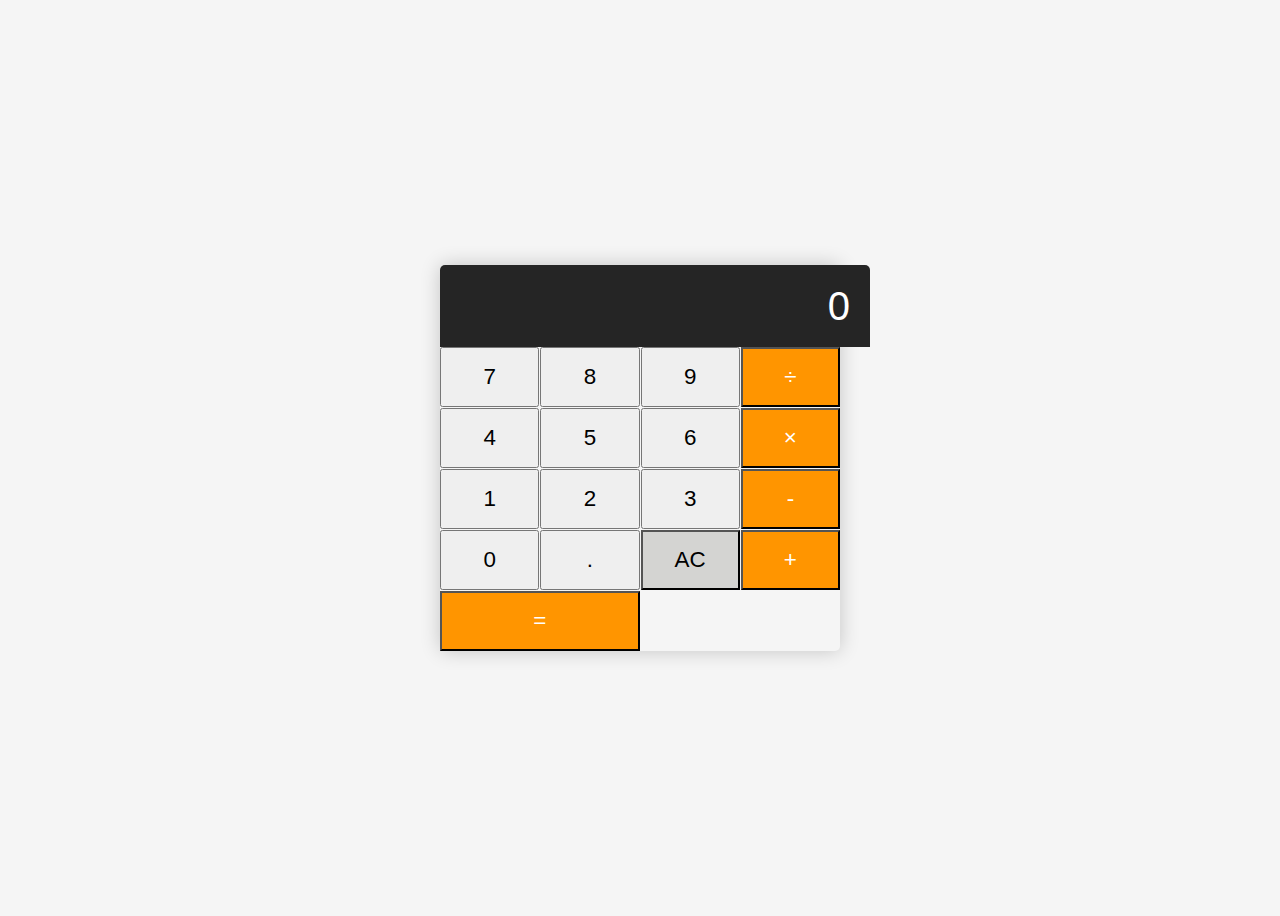
<file: Calculator/index.html>
<!DOCTYPE html>
<html lang="en">
<head>
    <meta charset="UTF-8">
    <meta name="viewport" content="width=device-width, initial-scale=1.0">
    <title>Calculator</title>
    <link rel="stylesheet" href="css/styles.css">
</head>
<body>
    <div class="calculator">
        <input type="text" class="calculator-screen" value="" disabled />
        <div class="calculator-keys">
            <button type="button" value="7">7</button>
            <button type="button" value="8">8</button>
            <button type="button" value="9">9</button>
            <button type="button" class="operator" value="/">&divide;</button>

            <button type="button" value="4">4</button>
            <button type="button" value="5">5</button>
            <button type="button" value="6">6</button>
            <button type="button" class="operator" value="*">&times;</button>

            <button type="button" value="1">1</button>
            <button type="button" value="2">2</button>
            <button type="button" value="3">3</button>
            <button type="button" class="operator" value="-">-</button>

            <button type="button" value="0">0</button>
            <button type="button" value=".">.</button>
            <button type="button" class="all-clear" value="all-clear">AC</button>
            <button type="button" class="operator" value="+">+</button>

            <button type="button" class="equal-sign" value="=">=</button>
        </div>
    </div>
    <script src="js/main.js"></script>
</body>
</html>
</file>
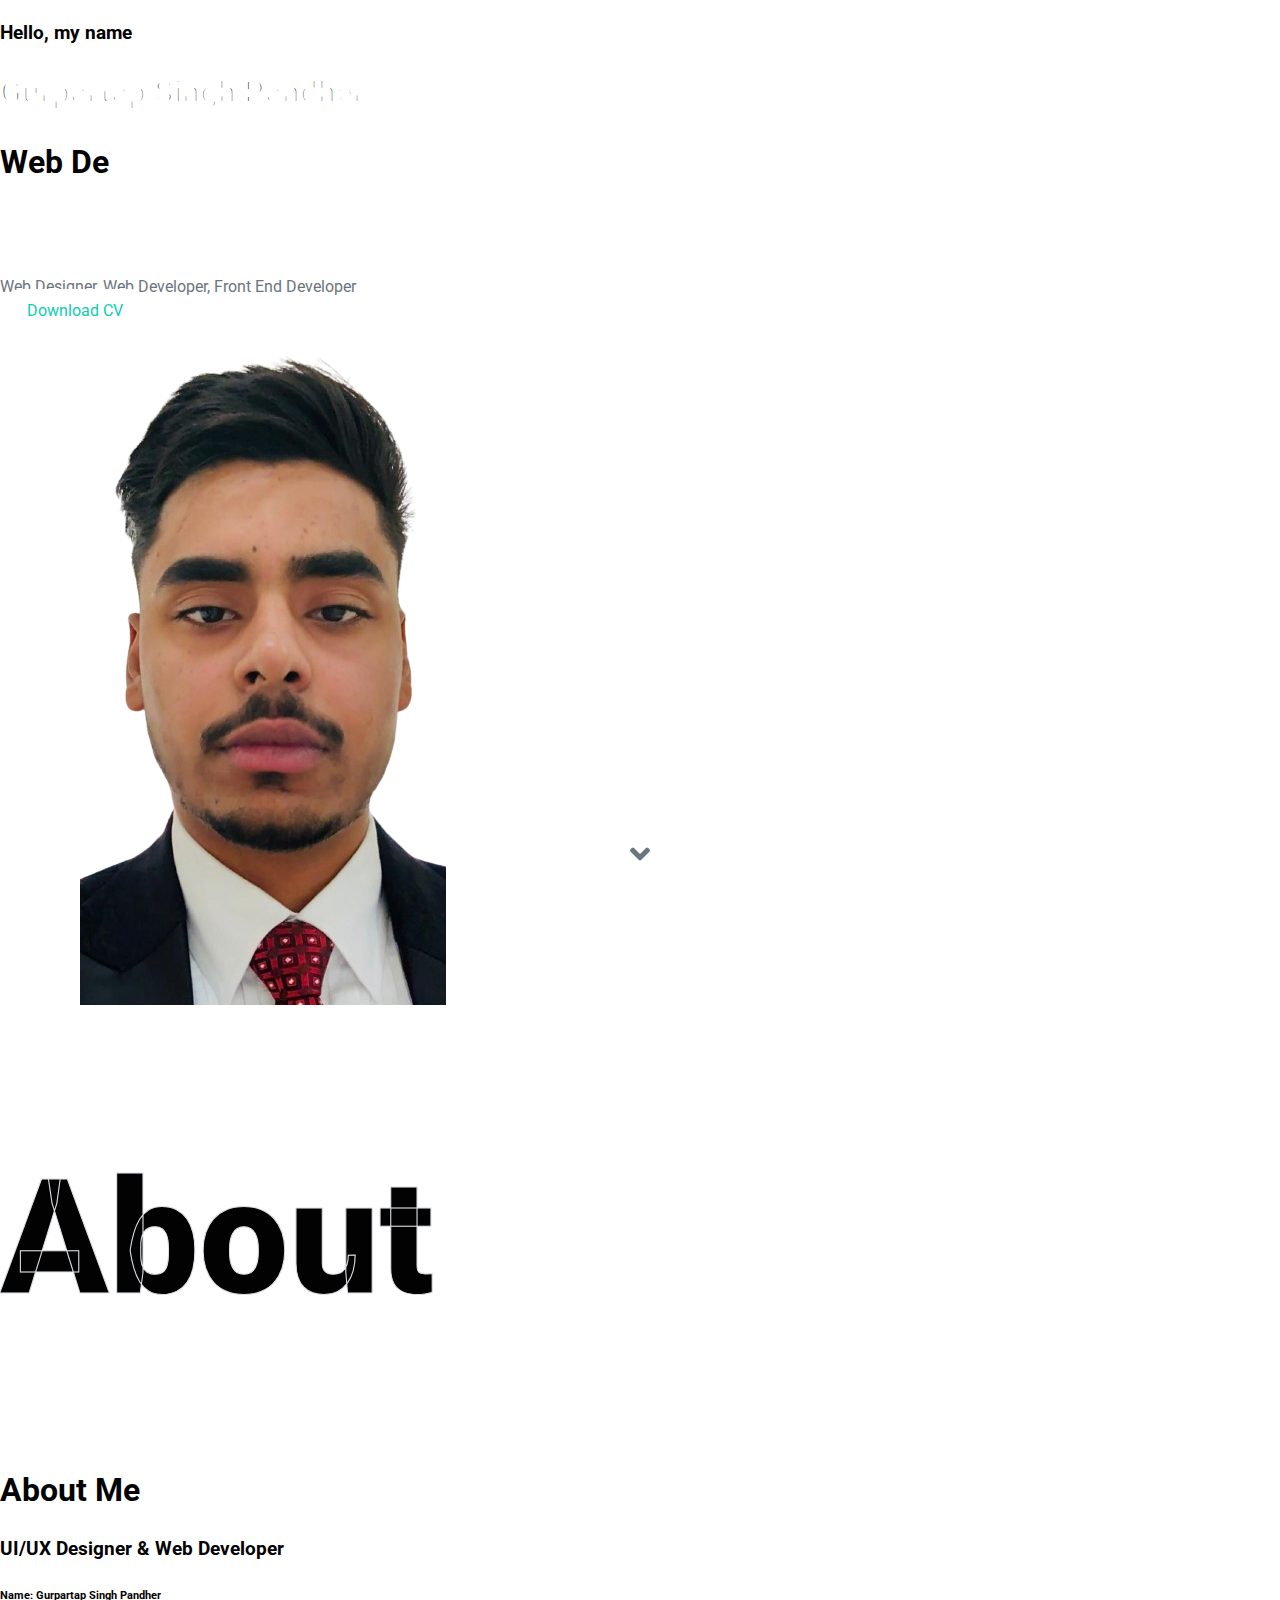
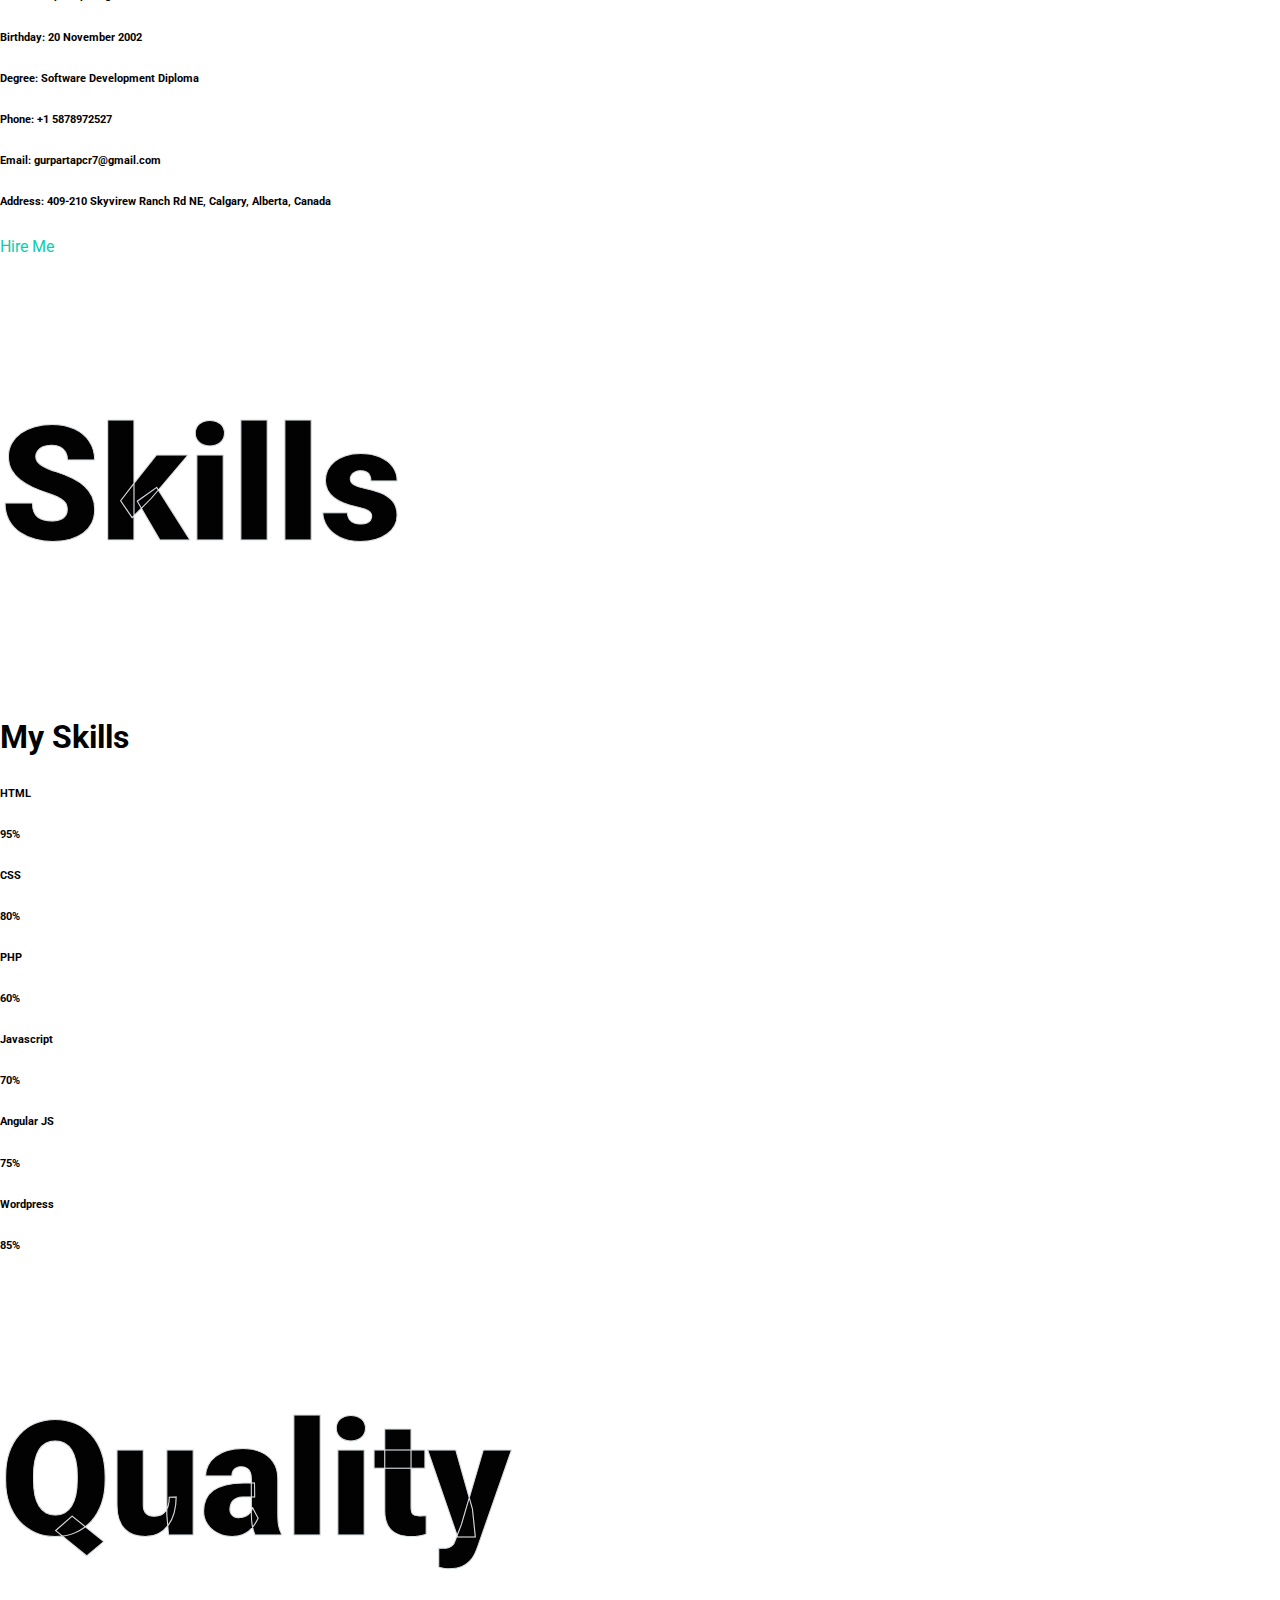
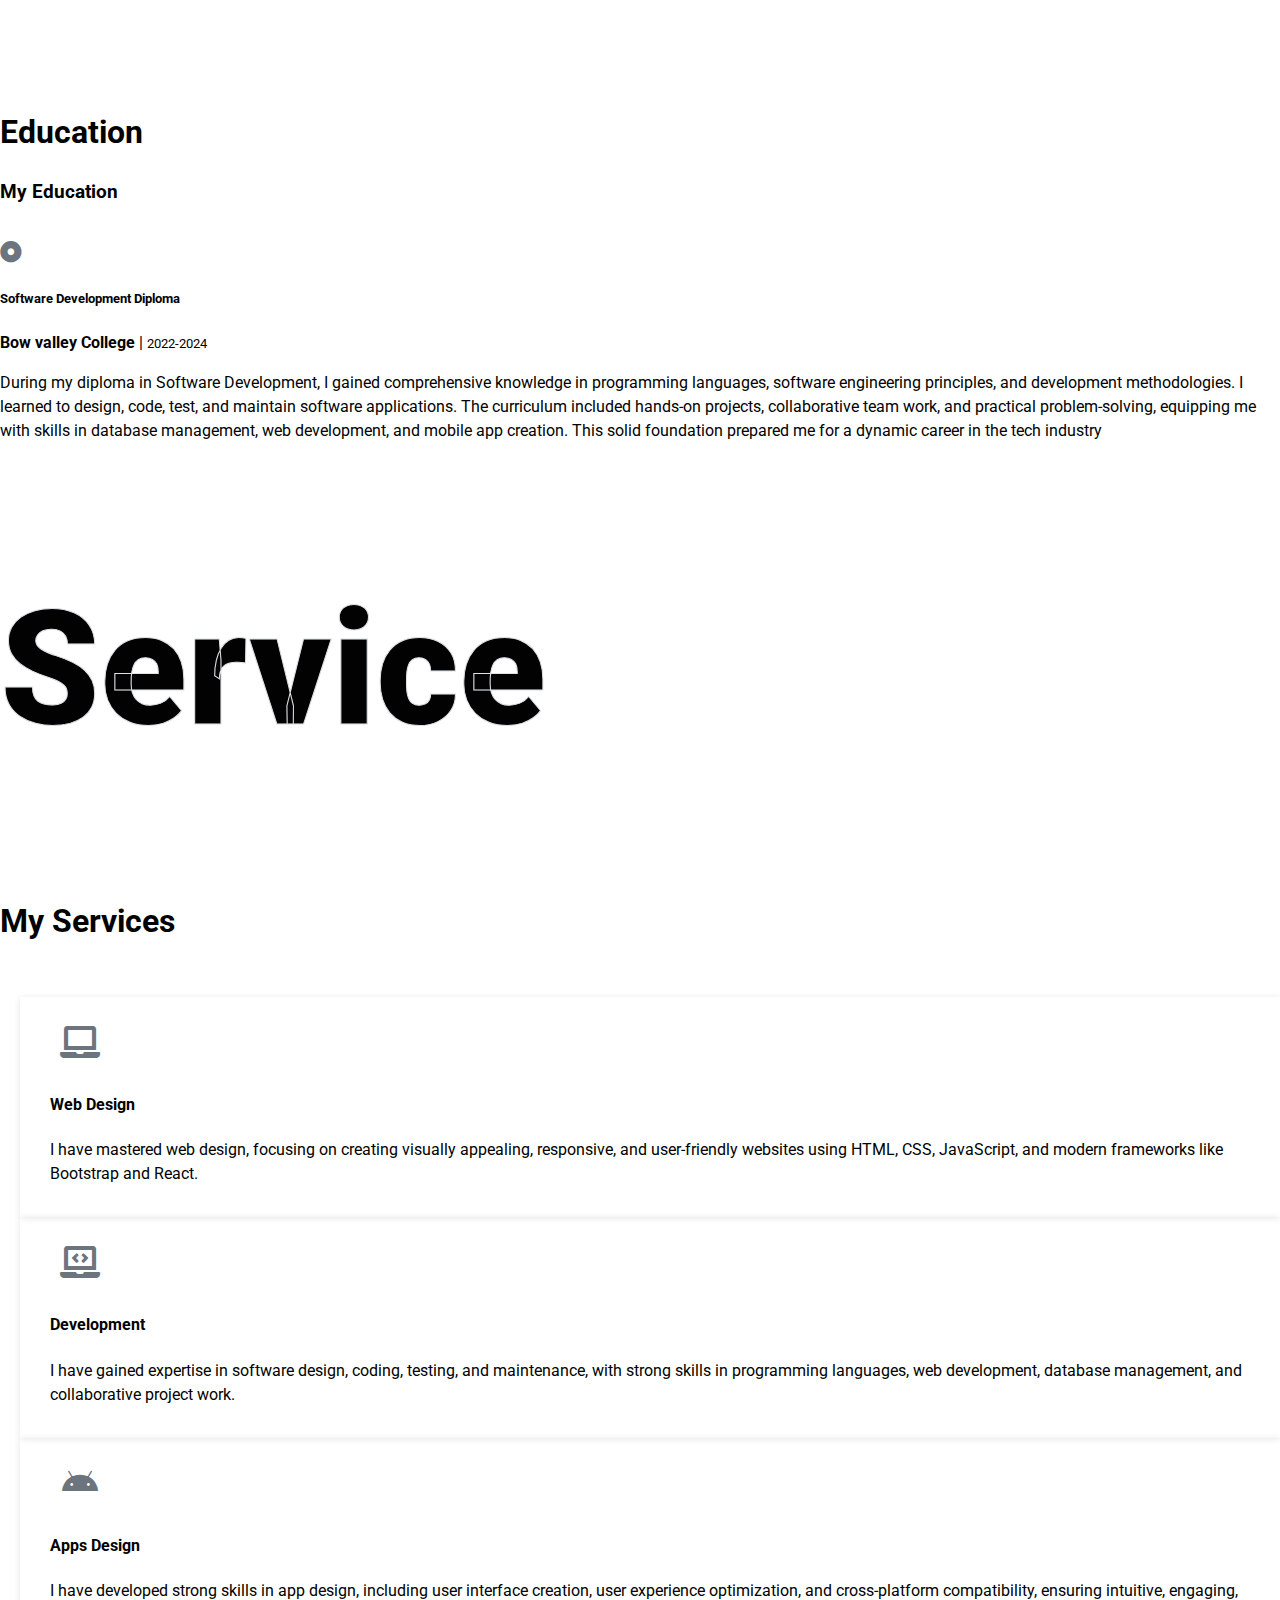
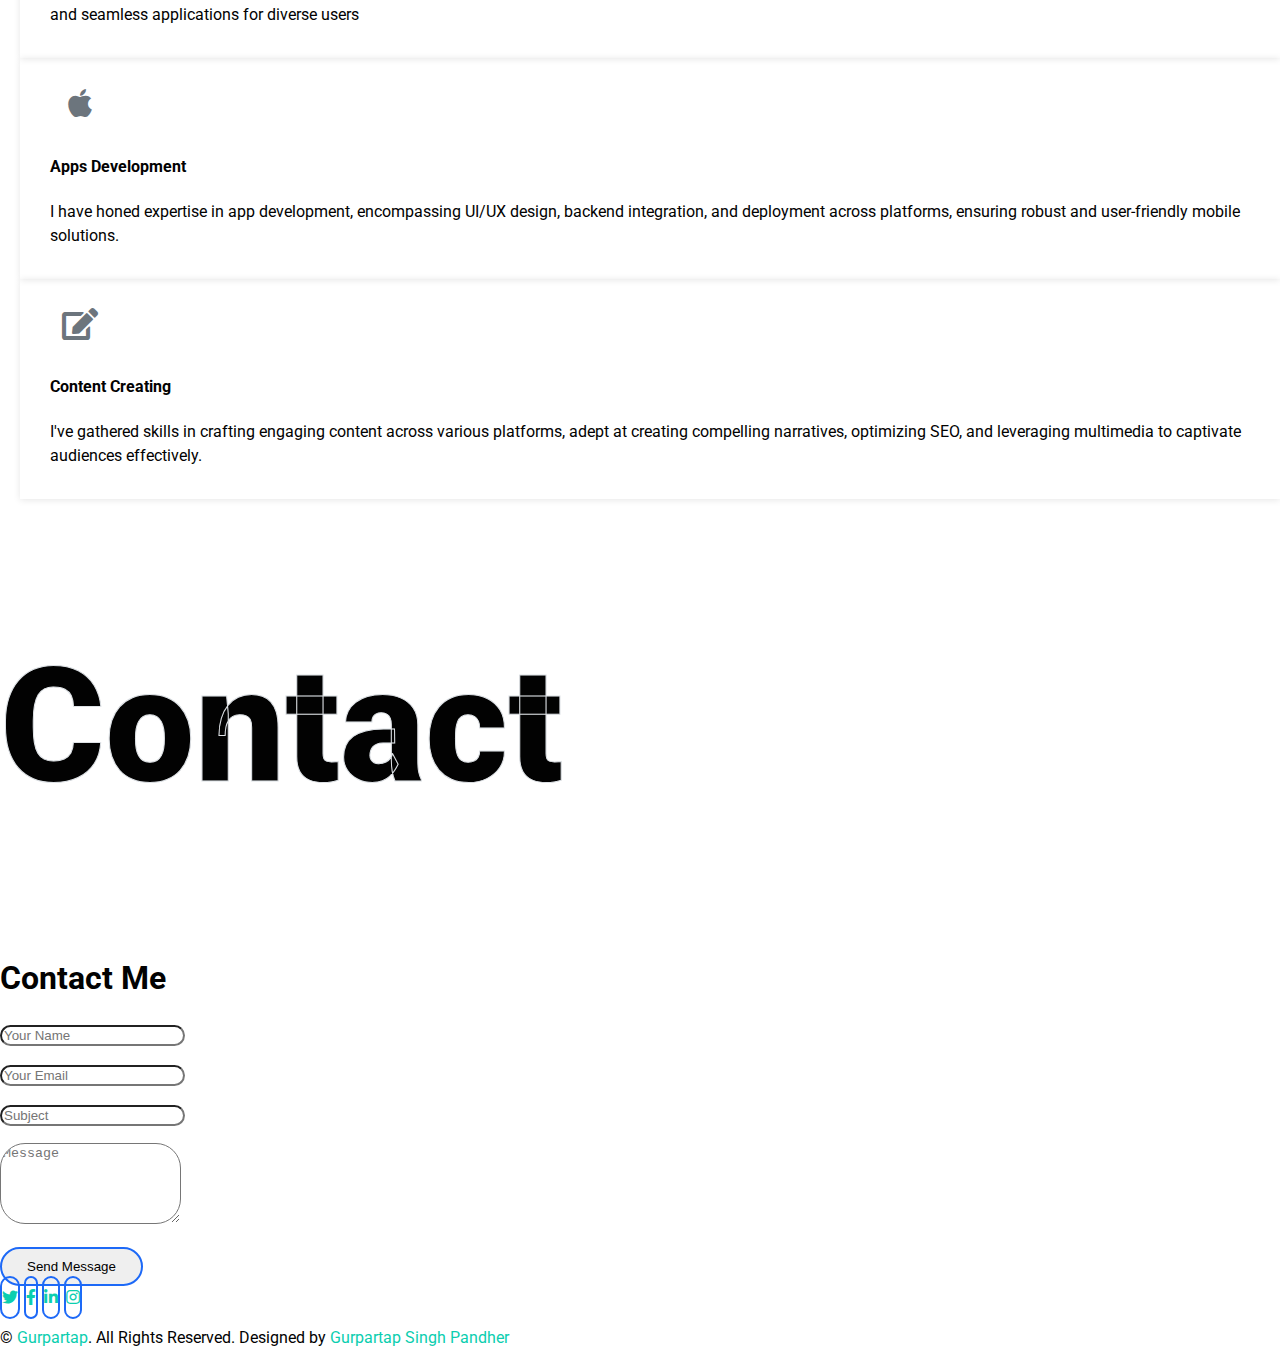
<file: MyPortfolio/index.html>
<!DOCTYPE html>
<html lang="en">

<head>
    <meta charset="utf-8">
    <title>Gurpartap's Portfolio</title>
    <meta content="width=device-width, initial-scale=1.0" name="viewport">
    <meta content="Free HTML Templates" name="keywords">
    <meta content="Free HTML Templates" name="description">

    <!-- Favicon -->
    <link href="img/favicon.ico" rel="icon">

    <!-- Google Web Fonts -->
    <link rel="preconnect" href="https://fonts.gstatic.com">
    <link href="https://fonts.googleapis.com/css2?family=Roboto:wght@300;400;500;700;900&display=swap" rel="stylesheet"> 

    <!-- Font Awesome -->
    <link href="https://cdnjs.cloudflare.com/ajax/libs/font-awesome/5.10.0/css/all.min.css" rel="stylesheet">

    <link rel="stylesheet" href="https://cdn.jsdelivr.net/npm/bootstrap@4.6.0/dist/css/bootstrap.min.css" integrity="sha384-B0vP5xmATw1+K9KRQjQERJvTumQW0nPEzvF6L/Z6nronJ3oUOFUFpCjEUQouq2+l" crossorigin="anonymous">
    <!-- Libraries Stylesheet -->
    <link href="lib/owlcarousel/assets/owl.carousel.min.css" rel="stylesheet">
    <link href="lib/lightbox/css/lightbox.min.css" rel="stylesheet">

    <!-- Customized Bootstrap Stylesheet -->
    <link href="css/style.css" rel="stylesheet">
</head>

<body data-spy="scroll" data-target=".navbar" data-offset="51">
 
    <nav class="navbar fixed-top shadow-sm navbar-expand-lg bg-light navbar-light py-3 py-lg-0 px-lg-5">
        <a href="index.html" class="navbar-brand ml-lg-3">
            <h1 class="m-0 display-5"><span class="text-dark">My</span>Portfolio</h1>
        </a>
        <button type="button" class="navbar-toggler" data-toggle="collapse" data-target="#navbarCollapse">
            <span class="navbar-toggler-icon"></span>
        </button>
        <div class="collapse navbar-collapse px-lg-3" id="navbarCollapse">
            <div class="navbar-nav m-auto py-0">
                <a href="#home" class="nav-item nav-link active">Home</a>
                <a href="#about" class="nav-item nav-link">About</a>
                <a href="#qualification" class="nav-item nav-link">Quality</a>
                <a href="#skill" class="nav-item nav-link">Skill</a>
                <a href="#service" class="nav-item nav-link">Service</a>
                <a href="#contact" class="nav-item nav-link">Contact</a>
            </div>
            <div class="navbar-nav">
            <a href="#contact" class="btn btn-menu d-none d-lg-block" style="background-color:#5c5c5f; color: #ffffff;">Hire Me</a>
             </div>
        </div>
    </nav>
  

    <div class="container-fluid bg-dark d-flex align-items-center mb-5 py-5" id="home" style="min-height: 100vh;">
        <div class="container">
            <div class="row align-items-center">
               
                <div class="col-lg-7 text-center text-lg-left">
                    <h3 class="text-white font-weight-normal mb-3">Hello, my name</h3>
                    <h1 class="display-3 text-uppercase text-dark mb-2" style="-webkit-text-stroke: 4px #ffffff;">Gurpartap Singh Pandher</h1>
                    <h1 class="typed-text-output d-inline font-weight-lighter text-white"></h1>
                    <div class="typed-text d-none">Web Designer, Web Developer, Front End Developer</div>
                    <div class="d-flex align-items-center justify-content-center justify-content-lg-start pt-5">
                         <a href="cv/myresume.pdf" class="btn btn-white mr-4">Download CV </a>                                                              
                    </div>
                </div>
                <div class="col-lg-6 px-8 pl-lg-0 pb-5 pb-lg-4 about-img">
                    <img class="img-fluid w-70 rounded-circle shadow-sm" src="img/portfolio_picture.png" style="margin-left: 180px;">
                </div>
            </div>
        </div>
    </div>
   
    <div class="container-fluid py-5" id="about">
        <div class="container">
            <div class="position-relative d-flex align-items-center justify-content-center">
                <h1 class="display-1 text-uppercase text-white" style="-webkit-text-stroke: 1px #dee2e6;">About</h1>
                <h1 class="position-absolute text-uppercase text-dark">About Me</h1>
            </div>
            <div class="row align-items-center">
               
                <div class="col-lg-7">
                    <h3 class="mb-4">UI/UX Designer & Web Developer</h3>
                    <div class="row mb-3">
                        <div class="col-sm-6 py-2"><h6>Name: <span class="text-secondary">Gurpartap Singh Pandher</span></h6></div>
                        <div class="col-sm-6 py-2"><h6>Birthday: <span class="text-secondary">20 November 2002</span></h6></div>
                        <div class="col-sm-6 py-2"><h6>Degree: <span class="text-secondary">Software Development Diploma</span></h6></div>
                        <div class="col-sm-6 py-2"><h6>Phone: <span class="text-secondary">+1 5878972527</span></h6></div>
                        <div class="col-sm-6 py-2"><h6>Email: <span class="text-secondary">gurpartapcr7@gmail.com</span></h6></div>
                        <div class="col-sm-6 py-2"><h6>Address: <span class="text-secondary">409-210 Skyvirew Ranch Rd NE, Calgary, Alberta, Canada </span></h6></div>
                        
                    </div>
                    <a href="#contact" class="btn-light btn-outline-dark mr-4">Hire Me</a> 
                </div>
            </div>
        </div>
    </div>

    <div class="container-fluid py-5" id="skill">
        <div class="container">
            <div class="position-relative d-flex align-items-center justify-content-center">
                <h1 class="display-1 text-uppercase text-white" style="-webkit-text-stroke: 1px #dee2e6;">Skills</h1>
                <h1 class="position-absolute text-uppercase text-dark">My Skills</h1>
            </div>
            <div class="row align-items-center">
                <div class="col-md-6">
                    <div class="skill mb-4">
                        <div class="d-flex justify-content-between">
                            <h6 class="font-weight-bold">HTML</h6>
                            <h6 class="font-weight-bold">95%</h6>
                        </div>
                        <div class="progress">
                            <div class="progress-bar bg-dark" role="progressbar" aria-valuenow="95" aria-valuemin="0" aria-valuemax="100"></div>
                        </div>
                    </div>
                    <div class="skill mb-4">
                        <div class="d-flex justify-content-between">
                            <h6 class="font-weight-bold">CSS</h6>
                            <h6 class="font-weight-bold">80%</h6>
                        </div>
                        <div class="progress">
                            <div class="progress-bar bg-warning" role="progressbar" aria-valuenow="80" aria-valuemin="0" aria-valuemax="100"></div>
                        </div>
                    </div>
                    <div class="skill mb-4">
                        <div class="d-flex justify-content-between">
                            <h6 class="font-weight-bold">PHP</h6>
                            <h6 class="font-weight-bold">60%</h6>
                        </div>
                        <div class="progress">
                            <div class="progress-bar bg-danger" role="progressbar" aria-valuenow="60" aria-valuemin="0" aria-valuemax="100"></div>
                        </div>
                    </div>
                </div>
                <div class="col-md-6">
                    <div class="skill mb-4">
                        <div class="d-flex justify-content-between">
                            <h6 class="font-weight-bold">Javascript</h6>
                            <h6 class="font-weight-bold">70%</h6>
                        </div>
                        <div class="progress">
                            <div class="progress-bar bg-danger" role="progressbar" aria-valuenow="70" aria-valuemin="0" aria-valuemax="100"></div>
                        </div>
                    </div>
                    <div class="skill mb-4">
                        <div class="d-flex justify-content-between">
                            <h6 class="font-weight-bold">Angular JS</h6>
                            <h6 class="font-weight-bold">75%</h6>
                        </div>
                        <div class="progress">
                            <div class="progress-bar bg-dark" role="progressbar" aria-valuenow="95" aria-valuemin="0" aria-valuemax="100"></div>
                        </div>
                    </div>
                    <div class="skill mb-4">
                        <div class="d-flex justify-content-between">
                            <h6 class="font-weight-bold">Wordpress</h6>
                            <h6 class="font-weight-bold">85%</h6>
                        </div>
                        <div class="progress">
                            <div class="progress-bar bg-info" role="progressbar" aria-valuenow="85" aria-valuemin="0" aria-valuemax="100"></div>
                        </div>
                    </div>
                </div>
            </div>
        </div>
    </div>
   
    <div class="container-fluid py-5" id="qualification">
        <div class="container">
            <div class="position-relative d-flex align-items-center justify-content-center">
                <h1 class="display-1 text-uppercase text-white" style="-webkit-text-stroke: 1px #dee2e6;">Quality</h1>
                <h1 class="position-absolute text-uppercase text-dark">Education</h1>
            </div>
            <div class="row align-items-center">
                <div class="col-lg-6">
                    <h3 class="mb-4">My Education</h3>
                    <div class="border-left border-dark pt-2 pl-4 ml-2">
                        <div class="position-relative ex-me mb-4">
                            <i class="far fa-dot-circle text-dark position-absolute" style="top: 2px; left: -35px; font-size: 22px;"></i>
                            <h5 class="font-weight-bold mb-1">Software Development Diploma</h5>
                            <p class="mb-2"><strong>Bow valley College</strong> | <small>2022-2024</small></p>
                            <p>During my diploma in Software Development, I gained comprehensive knowledge in programming languages, software engineering principles, and development methodologies. I learned to design, code, test, and maintain software applications. The curriculum included hands-on projects, collaborative team work, and practical problem-solving, equipping me with skills in database management, web development, and mobile app creation. This solid foundation prepared me for a dynamic career in the tech industry</p>
                        </div>
              
                    </div>
                </div>
               
            </div>
        </div>
    </div>
   
    <div class="container-fluid pt-5" id="service">
        <div class="container">
            <div class="service-h4 position-relative d-flex align-items-center justify-content-center">
                <h1 class="display-1 text-uppercase text-white" style="-webkit-text-stroke: 1px #dee2e6;">Service</h1>
                <h1 class="position-absolute text-uppercase text-dark">My Services</h1>
            </div>
            <div class="row pb-3">
                <div class="service-box col-lg-4 col-md-6 text-center mb-5">
                    <div class="d-flex align-items-center justify-content-center mb-4">
                        <i class="fa fa-2x fa-laptop service-icon bg-dark text-white mr-3"></i>
                        <h4 class="font-weight-bold m-0">Web Design</h4>
                    </div>
                    <p>I have mastered web design, focusing on creating visually appealing, responsive, and user-friendly websites using HTML, CSS, JavaScript, and modern frameworks like Bootstrap and React.</p>
                   
                </div>
                <div class="service-box col-lg-3 col-md-6 text-center mb-5">
                    <div class="d-flex align-items-center justify-content-center mb-4">
                        <i class="fa fa-2x fa-laptop-code service-icon bg-dark text-white mr-3"></i>
                        <h4 class="font-weight-bold m-0">Development</h4>
                    </div>
                    <p>
                        I have gained expertise in software design, coding, testing, and maintenance, with strong skills in programming languages, web development, database management, and collaborative project work.</p>
                   
                </div>
                <div class="service-box col-lg-4 col-md-6 text-center mb-5">
                    <div class="d-flex align-items-center justify-content-center mb-4">
                        <i class="fab fa-2x fa-android service-icon bg-dark text-white mr-3"></i>
                        <h4 class="font-weight-bold m-0">Apps Design</h4>
                    </div>
                    <p>I have developed strong skills in app design, including user interface creation, user experience optimization, and cross-platform compatibility, ensuring intuitive, engaging, and seamless applications for diverse users</p>
                   
                </div>
                <div class="service-box col-lg-4 col-md-6 text-center mb-5">
                    <div class="d-flex align-items-center justify-content-center mb-4">
                        <i class="fab fa-2x fa-apple service-icon bg-dark text-white mr-3"></i>
                        <h4 class="font-weight-bold m-0">Apps Development</h4>
                    </div>
                    <p>I have honed expertise in app development, encompassing UI/UX design, backend integration, and deployment across platforms, ensuring robust and user-friendly mobile solutions.</p>
                   
                </div>
                <div class="service-box col-lg-4  col-md-7 text-center mb-5">
                    <div class="d-flex align-items-center justify-content-center mb-4">
                        <i class="fa fa-2x fa-edit service-icon bg-dark text-white mr-3"></i>
                        <h4 class="font-weight-bold m-0">Content Creating</h4>
                    </div>
                    <p>I've gathered skills in crafting engaging content across various platforms, adept at creating compelling narratives, optimizing SEO, and leveraging multimedia to captivate audiences effectively.</p>
                   
                </div>
            </div>
        </div>
    </div>
 
    <div class="container-fluid py-5" id="contact">
        <div class="container">
            <div class="position-relative d-flex align-items-center justify-content-center">
                <h1 class="display-1 text-uppercase text-white" style="-webkit-text-stroke: 1px #dee2e6;">Contact</h1>
                <h1 class="position-absolute text-uppercase text-dark">Contact Me</h1>
            </div>
            <div class="row justify-content-center">
                <div class="col-lg-8">
                    <div class="contact-form text-center">
                        <div id="success"></div>
                        <form name="sentMessage" id="contactForm" novalidate="novalidate">
                            <div class="form-row">
                                <div class="control-group col-sm-6">
                                    <input type="text" class="form-control p-4" id="name" placeholder="Your Name"
                                        required="required" data-validation-required-message="Please enter your name" />
                                    <p class="help-block text-danger"></p>
                                </div>
                                <div class="control-group col-sm-6">
                                    <input type="email" class="form-control p-4" id="email" placeholder="Your Email"
                                        required="required" data-validation-required-message="Please enter your email" />
                                    <p class="help-block text-danger"></p>
                                </div>
                            </div>
                            <div class="control-group">
                                <input type="text" class="form-control p-4" id="subject" placeholder="Subject"
                                    required="required" data-validation-required-message="Please enter a subject" />
                                <p class="help-block text-danger"></p>
                            </div>
                            <div class="control-group">
                                <textarea class="form-control py-3 px-4" rows="5" id="message" placeholder="Message"
                                    required="required"
                                    data-validation-required-message="Please enter your message"></textarea>
                                <p class="help-block text-danger"></p>
                            </div>
                            <div>
                                <button class="btn btn-outline-dark" type="submit" id="sendMessageButton">Send
                                    Message</button>
                            </div>
                        </form>
                    </div>
                </div>
            </div>
        </div>
    </div>
    
    <div class="container-fluid bg-dark text-white mt-5 py-1 px-sm-1 px-md-5">
        <div class="container text-center py-5">
            <div class="d-flex justify-content-center mb-4">
                <a class="btn btn-light btn-social mr-2" href="#"><i class="fab fa-twitter"></i></a>
                <a class="btn btn-light btn-social mr-2" href="#"><i class="fab fa-facebook-f"></i></a>
                <a class="btn btn-light btn-social mr-2" href="#"><i class="fab fa-linkedin-in"></i></a>
                <a class="btn btn-light btn-social" href="#"><i class="fab fa-instagram"></i></a>
            </div>
            <p class="m-0 text-white">&copy; <a class="text-white font-weight-bold" href="#">Gurpartap</a>. All Rights Reserved. Designed by <a class="text-white font-weight-bold" href="#">Gurpartap Singh Pandher</a>
            </p>
        </div>
    </div>

    <i class="fa fa-2x fa-angle-down text-white scroll-to-bottom"></i>


    <a href="#" class="btn btn-outline-dark px-0 back-to-top"><i class="fa fa-angle-double-up"></i></a>


    <!-- JavaScript Libraries -->
    <!-- JavaScript Libraries -->
    <script src="https://code.jquery.com/jquery-3.4.1.min.js"></script>
    <script src="https://stackpath.bootstrapcdn.com/bootstrap/4.4.1/js/bootstrap.bundle.min.js"></script>
    <script src="lib/typed/typed.min.js"></script>
    <script src="lib/easing/easing.min.js"></script>
    <script src="lib/waypoints/waypoints.min.js"></script>
    <script src="lib/owlcarousel/owl.carousel.min.js"></script>
    <script src="lib/isotope/isotope.pkgd.min.js"></script>
    <script src="lib/lightbox/js/lightbox.min.js"></script>

    <!-- Contact Javascript File -->
    <script src="mail/jqBootstrapValidation.min.js"></script>
    <script src="mail/contact.js"></script>

    <!-- Javascript -->
    <script src="js/main.js"></script>
</body>

</html>
</file>
<file: Calculator/css/styles.css>
body {
    display: flex;
    justify-content: center;
    align-items: center;
    height: 100vh;
    background-color: #f5f5f5;
    font-family: 'Roboto', sans-serif;
}

.calculator {
    border-radius: 5px;
    box-shadow: 0 0 20px rgba(0, 0, 0, 0.2);
    width: 400px;
}

.calculator-screen {
    width: 100%;
    height: 80px;
    border: none;
    background-color: #252525;
    color: #fff;
    font-size: 2.5rem;
    text-align: right;
    padding-right: 20px;
    padding-left: 10px;
    border-top-left-radius: 5px;
    border-top-right-radius: 5px;
}

button {
    height: 60px;
    font-size: 1.4rem!important;
}

button:hover {
    cursor: pointer;
    background-color: #eaeaea;
}

.operator {
    background-color: #ff9500;
    color: white;
}

.all-clear {
    background-color: #d4d4d2;
}

.equal-sign {
    background-color: #ff9500;
    color: white;
    height: 60px;
    grid-column: span 2;
}

.calculator-keys {
    display: grid;
    grid-template-columns: repeat(4, 1fr);
    gap: 1px;
}

.calculator-keys button:nth-last-child(1) {
    grid-column: span 2;
}
</file>
<file: MyPortfolio/css/style.css>
*,
*::before,
*::after {
  box-sizing: border-box;
}

html {
  font-family: sans-serif;
  line-height: 1.15;
  -webkit-text-size-adjust: 100%;
  -webkit-tap-highlight-color: rgba(0, 0, 0, 0);
}

 

body {
  margin: 0;
  font-family: "Roboto", sans-serif;
  font-size: 1rem;
  font-weight: 400;
  line-height: 1.5;
  color: #6c757d;
  text-align: left;
  background-color: #ffffff;
}
 
a {
  color: #0BCEAF;
  text-decoration: none;
  background-color: transparent;
}

a:hover {
  color: #078571;
  text-decoration: underline;
}
 
h1,h2,h3,h4,h5,h6,p{
  color: #020202 !important;
} 



.text-stroke-header {
  -webkit-text-stroke: 3px #ffffff;
  color: transparent;
}

.btn {
  padding: 10px 25px;
  border-radius: 100px;
}

.btn-social {
  width: 45px;
  height: 45px;
  padding-left: 0;
  padding-right: 0;
  text-align: center;
  border-radius: 45px;
}

.form-control {
  border-radius: 25px;
}

.navbar-light {
  display: none;
}

.navbar-light .navbar-nav .nav-link {
  padding: 25px 10px;
  color: #343a40;
  font-weight: 500;
  outline: none;
}

.navbar-light .navbar-nav .nav-link:hover,
.navbar-light .navbar-nav .nav-link.active {
  color: #0BCEAF;
}

@media (max-width: 991.98px) {
  .navbar-light .navbar-nav .nav-link {
    padding: 10px 0;
  }
}

.about-img{
 margin-left: -100px;
 right: -60px;
}

.display-1{
  font-size: 160px;
  font-weight: 1000;
  
}
 
.position-absolute{
  font-weight: 700;
  
}

.typed-cursor {
  font-size: 45px;
  color: #ffffff;
}

.blue{
  background-color: #1c5ce6;
  color: #ffffff;
}
.btn{
  border: 2px solid rgb(29, 105, 247);
} 
.btn-white{
  background-color: #ffffff;
  border:2px solid #ffffff;
}
.btn-blue{
  border: 2.4px solid #ffffff;
  color: #ffffff;
}
@media (max-width: 700px) {
  .about-img{
    margin-left: 20px;
    right: 0px;
    top: 30px;
   }
}

.progress {
  border-radius: 10px;
}

.progress .progress-bar {
  width: 0px;
  border-radius: 10px;
  transition: 2s;
}

.ex-me{
  margin-top: 35px;
}

.service-h4{
  padding-bottom: 30px;
}

.service-icon {
  width: 60px;
  height: 60px;
  display: flex;
  align-items: center;
  justify-content: center;
  border-radius: 60px;
}

.service-box{
  box-shadow: 0px 1px 7px rgba(0, 0, 0, 0.1);  
  margin-left: 20px;
  padding: 15px;
  padding-left: 30px;
  padding-right: 30px;
}
.service-box:hover{
  box-shadow: 0px 1px 13px rgba(27, 27, 27, 0.705); 
 
}

.contact-form .help-block ul {
  margin: 0;
  padding: 0;
  list-style-type: none;
}

.scroll-to-bottom {
  position: fixed;
  width: 20px;
  left: calc(50% - 10px);
  bottom: 30px;
  z-index: 11;
  animation: action 1s infinite alternate;
}

.back-to-top {
  position: fixed;
  display: none;
  width: 30px;
  text-align: center;
  right: 30px;
  bottom: 30px;
  z-index: 11;
  animation: action 1s infinite alternate;
}

@keyframes action {
  0% {
    transform: translateY(0);
  }
  100% {
    transform: translateY(-15px);
  }
}
</file>
